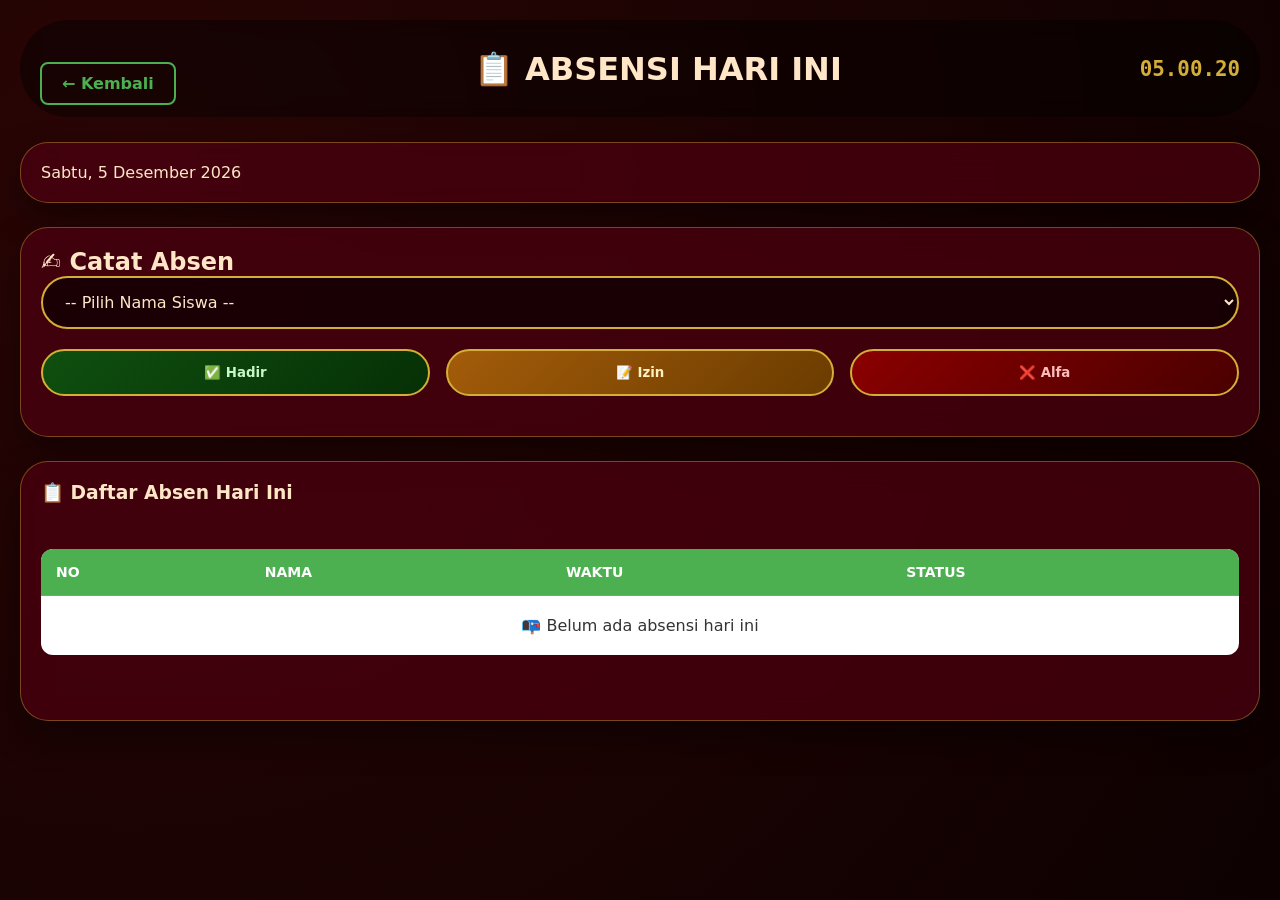
<file: absensi-simple.html>
<!DOCTYPE html>
<html lang="id">
<head>
    <meta charset="UTF-8">
    <meta name="viewport" content="width=device-width, initial-scale=1.0">
    <title>XIPHORIX | Absensi Sederhana</title>
    <link rel="stylesheet" href="style.css">
</head>
<body>
    <div class="absensi-container">
        <div class="absensi-header">
            <a href="index.html" class="back-btn">← Kembali</a>
            <h1>📋 ABSENSI HARI INI</h1>
            <div class="live-clock">--:--:--</div>
        </div>

        <div class="date-info">
            <div id="full-date-indo">Memuat...</div>
        </div>

        <div class="form-card">
            <h2>✍️ Catat Absen</h2>
            <select id="pilih-siswa" class="siswa-select">
                <option value="">Pilih Siswa</option>
            </select>
            <div class="status-pilihan">
                <button id="status-hadir" class="status-option hadir-opt">✅ Hadir</button>
                <button id="status-izin" class="status-option izin-opt">📝 Izin</button>
                <button id="status-alfa" class="status-option alfa-opt">❌ Alfa</button>
            </div>
        </div>

        <div class="log-card">
            <h3>📋 Daftar Absen Hari Ini</h3>
            <div class="table-wrapper">
                <table id="log-table">
                    <thead>
                        <tr><th>No</th><th>Nama</th><th>Waktu</th><th>Status</th></tr>
                    </thead>
                    <tbody id="log-tbody"></tbody>
                </table>
            </div>
        </div>
    </div>

    <div id="toast-message" class="toast"></div>
    <script src="script.js"></script>
</body>
</html>
</file>
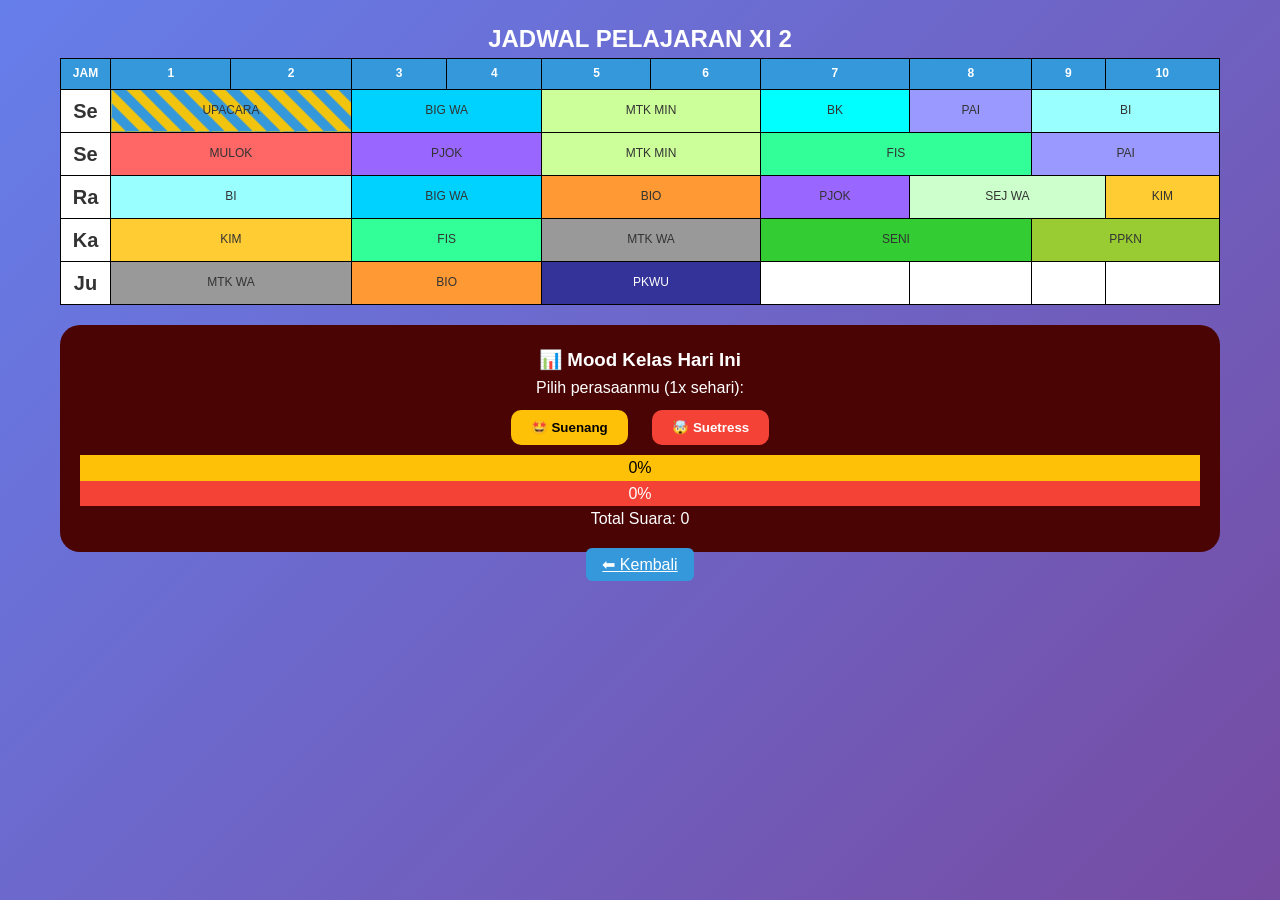
<file: jadwal.html>
<!DOCTYPE html>
<html lang="id">
<head>
    <meta charset="UTF-8">
    <meta name="viewport" content="width=device-width, initial-scale=1.0">
    <title>Jadwal XI 2 | Mood Meter</title>
<link rel="stylesheet" href="style-simple.css">
    <style>
        .schedule-table { width: 100%; border-collapse: collapse; background: white; color: #333; font-size: 12px; }
        .schedule-table th, .schedule-table td { border: 1px solid #000; padding: 5px; text-align: center; }
        .day-col { font-weight: bold; font-size: 20px; width: 50px; }
        
        /* Warna Mata Pelajaran Sesuai Gambar */
        .bg-upacara { background: repeating-linear-gradient(45deg, #f1c40f, #f1c40f 10px, #3498db 10px, #3498db 20px); }
        .bg-big { background: #00d2ff; }
        .bg-mtk { background: #ccff99; }
        .bg-bk { background: #00ffff; }
        .bg-pai { background: #9999ff; }
        .bg-bi { background: #99ffff; }
        .bg-mulok { background: #ff6666; }
        .bg-pjok { background: #9966ff; }
        .bg-fis { background: #33ff99; }
        .bg-bio { background: #ff9933; }
        .bg-sej { background: #ccffcc; }
        .bg-kim { background: #ffcc33; }
        .bg-seni { background: #33cc33; }
        .bg-ppkn { background: #99cc33; }
        .bg-pkwu { background: #333399; color: white; }
        .bg-mtk-wa { background: #999999; }

        .mood-box { background: #4a0404; color: white; padding: 20px; border-radius: 20px; margin-top: 20px; text-align: center; }
        .btn-vote { padding: 10px 20px; border: none; border-radius: 10px; cursor: pointer; font-weight: bold; margin: 10px; }
        .btn-vote:disabled { background: #666 !important; cursor: not-allowed; opacity: 0.5; }
    </style>
</head>
<body>
    <div class="home-container">
        <h2 style="text-align: center; color: white;">JADWAL PELAJARAN XI 2</h2>
        
        <div style="overflow-x: auto;">
            <table class="schedule-table">
                <thead>
                    <tr style="background: #eee;">
                        <th>JAM</th>
                        <th>1</th><th>2</th><th>3</th><th>4</th><th>5</th><th>6</th><th>7</th><th>8</th><th>9</th><th>10</th>
                    </tr>
                </thead>
                <tbody>
                    <!-- SENIN -->
                    <tr>
                        <td class="day-col">Se</td>
                        <td colspan="2" class="bg-upacara">UPACARA</td>
                        <td colspan="2" class="bg-big">BIG WA</td>
                        <td colspan="2" class="bg-mtk">MTK MIN</td>
                        <td class="bg-bk">BK</td>
                        <td class="bg-pai">PAI</td>
                        <td colspan="2" class="bg-bi">BI</td>
                    </tr>
                    <!-- SELASA -->
                    <tr>
                        <td class="day-col">Se</td>
                        <td colspan="2" class="bg-mulok">MULOK</td>
                        <td colspan="2" class="bg-pjok">PJOK</td>
                        <td colspan="2" class="bg-mtk">MTK MIN</td>
                        <td colspan="2" class="bg-fis">FIS</td>
                        <td colspan="2" class="bg-pai">PAI</td>
                    </tr>
                    <!-- RABU -->
                    <tr>
                        <td class="day-col">Ra</td>
                        <td colspan="2" class="bg-bi">BI</td>
                        <td colspan="2" class="bg-big">BIG WA</td>
                        <td colspan="2" class="bg-bio">BIO</td>
                        <td class="bg-pjok">PJOK</td>
                        <td colspan="2" class="bg-sej">SEJ WA</td>
                        <td class="bg-kim">KIM</td>
                    </tr>
                    <!-- KAMIS -->
                    <tr>
                        <td class="day-col">Ka</td>
                        <td colspan="2" class="bg-kim">KIM</td>
                        <td colspan="2" class="bg-fis">FIS</td>
                        <td colspan="2" class="bg-mtk-wa">MTK WA</td>
                        <td colspan="2" class="bg-seni">SENI</td>
                        <td colspan="2" class="bg-ppkn">PPKN</td>
                    </tr>
                    <!-- JUMAT -->
                    <tr>
                        <td class="day-col">Ju</td>
                        <td colspan="2" class="bg-mtk-wa">MTK WA</td>
                        <td colspan="2" class="bg-bio">BIO</td>
                        <td colspan="2" class="bg-pkwu">PKWU</td>
                        <td></td><td></td><td></td><td></td>
                    </tr>
                </tbody>
            </table>
        </div>

        <div class="mood-box">
            <h3>📊 Mood Kelas Hari Ini</h3>
            <p id="vote-status">Pilih perasaanmu (1x sehari):</p>
            <button id="btn-happy" class="btn-vote" style="background: #ffc107;">🤩 Suenang</button>
            <button id="btn-stress" class="btn-vote" style="background: #f44336; color: white;">🤯 Suetress</button>
            
            <div class="progress-container"><div id="bar-happy" class="progress-bar" style="background: #ffc107; color: black;">0%</div></div>
            <div class="progress-container"><div id="bar-stress" class="progress-bar" style="background: #f44336;">0%</div></div>
            <p id="total-info">Total Suara: 0</p>
        </div>

        <center><a href="index.html" class="back-btn">⬅ Kembali</a></center>
    </div>

<script src="script.js"></script>
</body>
</html>
</file>
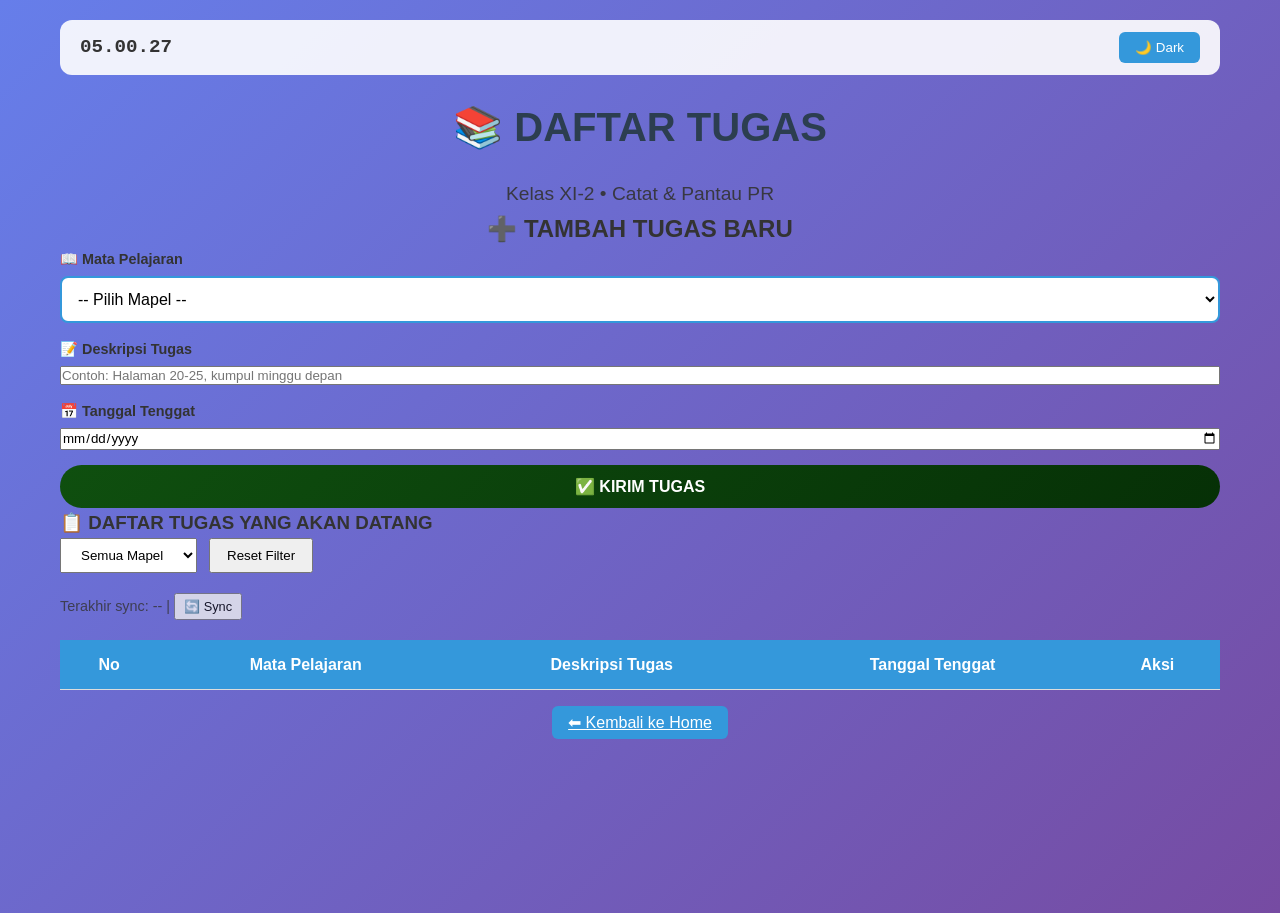
<file: tugas.html>
<!DOCTYPE html>
<html lang="id">
<head>
    <meta charset="UTF-8">
    <meta name="viewport" content="width=device-width, initial-scale=1.0, user-scalable=yes">
    <title>XIPHORIX | Tugas Kelas XI-2</title>
<link rel="stylesheet" href="style-simple.css">
    <style>
        /* tambahan kecil untuk form tugas */
        .form-tugas {
            display: flex;
            flex-direction: column;
            gap: 15px;
        }
        .form-row {
            display: flex;
            flex-direction: column;
            gap: 5px;
        }
        .form-row label {
            font-weight: bold;
            color: var(--emas);
            font-size: 0.9rem;
        }
        .btn-tambah {
            background: linear-gradient(135deg, #0f4f0f, #063006);
            border: none;
            padding: 12px;
            border-radius: 60px;
            font-weight: bold;
            cursor: pointer;
            color: white;
            font-size: 1rem;
            transition: 0.2s;
        }
        .btn-tambah:hover {
            transform: scale(1.02);
            box-shadow: 0 0 15px var(--emas);
        }
        .filter-tugas {
            display: flex;
            gap: 12px;
            align-items: center;
            flex-wrap: wrap;
            margin-bottom: 20px;
        }
        .filter-tugas select, .filter-tugas button {
            padding: 8px 16px;
        }
        .task-table th, .task-table td {
            text-align: center;
            vertical-align: middle;
        }
        .btn-hapus {
            background: #e74c3c;
            border: none;
            padding: 4px 12px;
            border-radius: 30px;
            color: white;
            cursor: pointer;
            font-size: 0.8rem;
        }
        .btn-hapus:hover {
            background: #c0392b;
        }
        .empty-tugas {
            text-align: center;
            padding: 30px;
            color: #ccc;
        }
    </style>
</head>
<body>
    <div class="home-container">
        <div class="top-status-bar">
            <div class="live-clock" id="tugas-clock">--:--:--</div>
            <button class="dark-mode-toggle" id="darkmode-toggle-tugas">🌙 Dark</button>
        </div>

        <div class="hero animate-fade-up">
            <h1 class="main-title">📚 DAFTAR TUGAS</h1>
            <p class="tagline">Kelas XI-2 • Catat & Pantau PR</p>
        </div>

        <!-- Card Form Tambah Tugas -->
        <div class="glass-card">
            <h2 style="text-align: center;">➕ TAMBAH TUGAS BARU</h2>
            <div class="form-tugas">
                <div class="form-row">
                    <label>📖 Mata Pelajaran</label>
                    <select id="mapel-tugas" class="siswa-select">
                        <option value="">-- Pilih Mapel --</option>
                    </select>
                </div>
                <div class="form-row">
                    <label>📝 Deskripsi Tugas</label>
                    <input type="text" id="deskripsi-tugas" placeholder="Contoh: Halaman 20-25, kumpul minggu depan">
                </div>
                <div class="form-row">
                    <label>📅 Tanggal Tenggat</label>
                    <input type="date" id="tanggal-tugas">
                </div>
                <button id="btn-tambah-tugas" class="btn-tambah">✅ KIRIM TUGAS</button>
            </div>
        </div>

        <!-- Filter & Daftar Tugas -->
        <div class="glass-card">
            <h3>📋 DAFTAR TUGAS YANG AKAN DATANG</h3>
            <div class="filter-tugas">
                <select id="filter-mapel">
                    <option value="all">Semua Mapel</option>
                </select>
                <button id="reset-filter-tugas" class="btn-outline">Reset Filter</button>
            </div>
            <div id="sync-status" style="font-size:0.9rem; opacity:0.8; margin-top:10px;">
                Terakhir sync: <span id="last-sync">--</span> | 
                <button onclick="refreshTugas()" class="btn-outline" style="font-size:0.8rem; padding:4px 8px;">🔄 Sync</button>
            </div>
            <div class="table-wrapper">
                <table id="tugas-table" class="task-table">
                    <thead>
                        <tr><th>No</th><th>Mata Pelajaran</th><th>Deskripsi Tugas</th><th>Tanggal Tenggat</th><th>Aksi</th></tr>
                    </thead>
                    <tbody id="tugas-tbody"></tbody>
                </table>
            </div>
        </div>

        <center><a href="index.html" class="back-btn">⬅ Kembali ke Home</a></center>
    </div>

    <div id="toast-message" class="toast"></div>
    <canvas id="particle-canvas" class="particle-bg"></canvas>

<script src="script.js"></script>

</body>
</html>
</file>
<file: style.css>
* {
    margin: 0;
    padding: 0;
    box-sizing: border-box;
    font-family: 'Segoe UI', system-ui, 'Poppins', sans-serif;
}

:root {
    --merah-gelap: #4B000F;
    --emas: #D4AF37;
    --glass-bg: rgba(75, 0, 15, 0.75);
    --glass-border: 1px solid rgba(212, 175, 55, 0.4);
    --shadow: 0 15px 35px rgba(0,0,0,0.4);
}

body {
    background: radial-gradient(circle at 10% 20%, #2a0505, #0d0101);
    color: #FFE6C7;
    min-height: 100vh;
    transition: all 0.3s ease;
}
body.dark-mode {
    background: radial-gradient(circle at 20% 30%, #0a0505, #000000);
    --glass-bg: rgba(0, 0, 0, 0.85);
    --glass-border: 1px solid rgba(212, 175, 55, 0.5);
}

.particle-bg {
    position: fixed;
    top: 0;
    left: 0;
    width: 100%;
    height: 100%;
    pointer-events: none;
    z-index: 0;
    opacity: 0.4;
}

.home-container, .absensi-container {
    position: relative;
    z-index: 2;
    max-width: 1300px;
    margin: 0 auto;
    padding: 20px;
}

.glass-card, .menu-card, .stat-card, .form-card, .log-card, .ranking-card, .date-info, .filter-card {
    background: var(--glass-bg);
    backdrop-filter: blur(12px);
    border: var(--glass-border);
    border-radius: 28px;
    box-shadow: var(--shadow);
    transition: all 0.3s ease;
    padding: 20px;
    margin-bottom: 24px;
}

@keyframes fadeInUp {
    from { opacity: 0; transform: translateY(30px); }
    to { opacity: 1; transform: translateY(0); }
}
.animate-fade-up {
    animation: fadeInUp 0.6s ease forwards;
}

.top-status-bar, .absensi-header {
    display: flex;
    justify-content: space-between;
    align-items: center;
    flex-wrap: wrap;
    gap: 15px;
    background: rgba(0,0,0,0.4);
    backdrop-filter: blur(8px);
    padding: 12px 20px;
    border-radius: 60px;
    margin-bottom: 25px;
}
.live-clock {
    font-family: monospace;
    font-size: 1.3rem;
    font-weight: bold;
    color: var(--emas);
}
.dark-mode-toggle, .back-btn, .btn-outline {
    background: transparent;
    border: 1px solid var(--emas);
    padding: 6px 14px;
    border-radius: 40px;
    color: var(--emas);
    cursor: pointer;
    font-weight: bold;
    transition: 0.2s;
}
.dark-mode-toggle:hover, .back-btn:hover, .btn-outline:hover {
    background: var(--emas);
    color: #2c0b0b;
    transform: scale(1.02);
}

.logo {
    width: 110px;
    border-radius: 25px;
    box-shadow: 0 0 30px rgba(212,175,55,0.6);
    transition: 0.2s;
}
.logo:hover { transform: scale(1.02); }
.main-title {
    font-size: clamp(2rem, 8vw, 4.5rem);
    color: var(--emas);
    text-shadow: 0 0 20px #D4AF37;
    letter-spacing: 3px;
}
.tagline { font-size: 1.2rem; color: #FFE484; }

.menu-grid {
    display: flex;
    flex-wrap: wrap;
    justify-content: center;
    gap: 30px;
    margin: 50px 0;
}

/* --- INI BAGIAN BUG YANG DIPERBAIKI --- */
a.menu-card {
    text-decoration: none !important;
}
.menu-card {
    width: 260px;
    padding: 28px 16px;
    text-align: center;
    text-decoration: none !important;
    color: #FFE6C7 !important;
}
.menu-card:hover {
    transform: translateY(-8px) scale(1.02);
    box-shadow: 0 0 25px rgba(212,175,55,0.6);
    border-color: var(--emas);
    text-decoration: none !important;
}
.menu-card h2, .menu-card p {
    text-decoration: none !important;
    color: #FFE6C7 !important;
}
.card-content h2 { 
    font-size: 1.6rem; 
    margin: 10px 0; 
    color: var(--emas) !important; 
}
.card-icon { font-size: 3.5rem; }
/* --- SELESAI PERBAIKAN BUG --- */

.dashboard-grid {
    display: grid;
    grid-template-columns: repeat(auto-fit, minmax(180px, 1fr));
    gap: 20px;
    margin: 25px 0;
}
.stat-card { display: flex; align-items: center; gap: 20px; padding: 20px; }
.stat-icon { font-size: 3rem; }
.stat-info h3 { font-size: 0.9rem; opacity: 0.9; }
.stat-info p { font-size: 2rem; font-weight: bold; color: var(--emas); }

.status-pilihan {
    display: flex;
    gap: 16px;
    flex-wrap: wrap;
    justify-content: center;
    margin: 20px 0;
}
.status-option {
    flex: 1;
    padding: 14px 0;
    border: 2px solid var(--emas);
    border-radius: 60px;
    font-weight: bold;
    cursor: pointer;
    transition: 0.2s;
    background: rgba(0,0,0,0.5);
    color: var(--emas);
}
.status-option:hover { transform: translateY(-3px); box-shadow: 0 0 15px var(--emas); }
.hadir-opt { background: linear-gradient(135deg, #0f4f0f, #063006); color: #c6f7c6; }
.izin-opt { background: linear-gradient(135deg, #a35c0a, #6b3c00); color: #fff0c0; }
.alfa-opt { background: linear-gradient(135deg, #8b0000, #4a0000); color: #ffbcbc; }

.filter-group { display: flex; gap: 12px; flex-wrap: wrap; align-items: center; }
input, select {
    background: rgba(0,0,0,0.6);
    border: 1px solid var(--emas);
    padding: 12px 16px;
    border-radius: 60px;
    color: white;
    font-size: 1rem;
}
input:focus { outline: none; border-color: #FFD966; box-shadow: 0 0 8px rgba(212,175,55,0.5); }

.table-wrapper { overflow-x: auto; margin: 20px 0; }
table { width: 100%; border-collapse: collapse; }
th, td { padding: 12px 8px; text-align: left; border-bottom: 1px solid rgba(212,175,55,0.3); }
th { color: var(--emas); }

.ranking-list { display: flex; flex-direction: column; gap: 8px; }
.rank-item {
    background: rgba(0,0,0,0.4);
    border-radius: 50px;
    padding: 8px 16px;
    display: flex;
    align-items: center;
    gap: 15px;
}
.admin-tools { display: flex; gap: 12px; flex-wrap: wrap; margin-top: 15px; }
.btn-outline.warning { border-color: #f39c12; color: #f1c40f; }
.btn-outline.danger { border-color: #e67e22; color: #e67e22; }

.toast {
    position: fixed;
    bottom: 30px;
    left: 50%;
    transform: translateX(-50%);
    background: #1f1205;
    border-left: 8px solid var(--emas);
    color: var(--emas);
    padding: 12px 28px;
    border-radius: 60px;
    z-index: 1000;
    display: none;
    font-weight: bold;
}

/* =========================================
   BAGIAN AUTH MODAL & TOMBOL VERIFIKASI
   ========================================= */
.auth-modal {
    position: fixed;
    top:0;left:0;width:100%;height:100%;
    background: rgba(0,0,0,0.95);
    backdrop-filter: blur(12px);
    display: flex;
    align-items: center;
    justify-content: center;
    z-index: 2000;
}
.auth-card { background: #2c0a0a; padding: 40px; border-radius: 40px; width: 320px; text-align: center; }
.auth-card input { width: 100%; margin: 20px 0; }

/* Desain awal Tombol Verifikasi */
#auth-submit {
    background: var(--emas);
    color: #2c0b0b;
    border: none;
    padding: 12px 24px;
    border-radius: 40px;
    font-weight: bold;
    font-size: 1rem;
    cursor: pointer;
    transition: all 0.3s ease;
    width: 100%;
}

#auth-submit:hover {
    transform: scale(1.05);
    box-shadow: 0 0 15px rgba(212, 175, 55, 0.5);
}

/* Warna saat Password BENAR */
.btn-success {
    background-color: #2ecc71 !important; /* Hijau */
    color: white !important;
    box-shadow: 0 0 15px rgba(46, 204, 113, 0.5) !important;
}

/* Warna saat Password SALAH */
.btn-error {
    background-color: #e74c3c !important; /* Merah */
    color: white !important;
    box-shadow: 0 0 15px rgba(231, 76, 60, 0.5) !important;
}
/* ========================================= */

footer { text-align: center; margin-top: 50px; padding: 20px; border-top: 1px solid rgba(212,175,55,0.3); }

@media (max-width: 700px) {
    .dashboard-grid { grid-template-columns: 1fr; }
    .menu-card { width: 100%; }
    .status-pilihan { flex-direction: column; }
}

/* Dropdown siswa */
.siswa-select {
    width: 100%;
    padding: 14px 18px;
    background: rgba(0,0,0,0.6);
    border: 2px solid var(--emas);
    border-radius: 60px;
    color: #FFE6C7;
    font-size: 1rem;
    cursor: pointer;
    transition: 0.2s;
}
.siswa-select option {
    background: #2c0a0a;
    color: #FFE6C7;
}
.siswa-select:hover, .siswa-select:focus {
    border-color: #FFD966;
    box-shadow: 0 0 12px rgba(212,175,55,0.5);
    outline: none;
}

/* Tombol lihat bukti */
.btn-view-bukti {
    background: rgba(212, 175, 55, 0.2);
    border: 1px solid var(--emas);
    padding: 4px 10px;
    border-radius: 30px;
    cursor: pointer;
    font-size: 0.8rem;
    transition: 0.2s;
}
.btn-view-bukti:hover {
    background: var(--emas);
    color: #2c0b0b;
}
#preview-modal img {
    max-height: 400px;
    object-fit: contain;
}

/* CSS Tambahan untuk Fitur Jadwal & Mood Kelas */
.mood-section {
    background: #2d2d2d; 
    padding: 25px;
    border-radius: 15px;
    margin-top: 30px;
    color: #ffffff;
    box-shadow: 0 4px 15px rgba(0,0,0,0.3);
}

.vote-btns {
    display: flex;
    justify-content: center;
    gap: 15px;
    margin: 20px 0;
}

.vote-btns button {
    padding: 12px 25px;
    font-size: 16px;
    cursor: pointer;
    border: none;
    border-radius: 8px;
    transition: transform 0.2s, opacity 0.2s;
    font-weight: bold;
}

.vote-btns button:active {
    transform: scale(0.95);
}

.btn-happy {
    background: #ffc107;
    color: #000;
}

.btn-stress {
    background: #ff5252;
    color: #fff;
}

.progress-container {
    background: #444;
    border-radius: 25px;
    margin: 15px 0;
    height: 30px;
    overflow: hidden;
    border: 1px solid #555;
}

.progress-bar {
    height: 100%;
    width: 0%; 
    transition: width 0.8s cubic-bezier(0.175, 0.885, 0.32, 1.275);
    display: flex;
    align-items: center;
    justify-content: center;
    color: white;
    font-weight: bold;
    text-shadow: 1px 1px 2px rgba(0,0,0,0.5);
}

table {
    width: 100%;
    border-collapse: separate;
    border-spacing: 0;
    margin: 25px 0;
    border-radius: 12px;
    overflow: hidden;
    background: #ffffff;
    color: #333;
}

th {
    background-color: #4CAF50;
    color: white;
    padding: 15px;
    text-transform: uppercase;
    font-size: 14px;
}

td {
    padding: 12px;
    border-bottom: 1px solid #eee;
}

tr:last-child td {
    border-bottom: none;
}

tr:hover {
    background-color: #f1f1f1;
}

.back-btn {
    display: inline-block;
    margin-top: 30px;
    padding: 10px 20px;
    background: transparent;
    border: 2px solid #4CAF50;
    color: #4CAF50 !important;
    text-decoration: none;
    border-radius: 8px;
    transition: 0.3s;
}

.back-btn:hover {
    background: #4CAF50;
    color: white !important;
}
/* ========== FITUR TUGAS ========== */
.task-table th {
    background: rgba(212, 175, 55, 0.3);
    color: var(--emas);
}
.task-table td {
    background: rgba(0,0,0,0.3);
    color: #FFE6C7;
}
.btn-hapus {
    background: #c0392b;
    border: none;
    padding: 5px 12px;
    border-radius: 30px;
    color: white;
    cursor: pointer;
}
.btn-hapus:hover {
    background: #e74c3c;
}
.filter-tugas select, .filter-tugas button {
    background: rgba(0,0,0,0.6);
    border: 1px solid var(--emas);
    border-radius: 40px;
    color: white;
    padding: 8px 16px;
}
</file>
<file: style-simple.css>
* {
    margin: 0;
    padding: 0;
    box-sizing: border-box;
    font-family: 'Segoe UI', Tahoma, sans-serif;
}

body {
    background: linear-gradient(135deg, #667eea 0%, #764ba2 100%);
    color: #333;
    min-height: 100vh;
    line-height: 1.6;
}
body.dark-mode {
    background: linear-gradient(135deg, #2c3e50, #1a252f);
    color: #ecf0f1;
}

.home-container, .absensi-container {
    max-width: 1200px;
    margin: 0 auto;
    padding: 20px;
}

.card {
    background: rgba(255,255,255,0.95);
    border-radius: 12px;
    box-shadow: 0 4px 12px rgba(0,0,0,0.1);
    padding: 24px;
    margin-bottom: 20px;
}
body.dark-mode .card {
    background: rgba(0,0,0,0.4);
    color: #ecf0f1;
}

.top-status-bar, .absensi-header {
    display: flex;
    justify-content: space-between;
    align-items: center;
    background: rgba(255,255,255,0.9);
    padding: 12px 20px;
    border-radius: 12px;
    margin-bottom: 20px;
}
body.dark-mode .top-status-bar, body.dark-mode .absensi-header {
    background: rgba(0,0,0,0.3);
}
.live-clock {
    font-family: monospace;
    font-weight: bold;
    font-size: 1.2rem;
}
.dark-mode-toggle, .back-btn {
    background: #3498db;
    color: white;
    border: none;
    padding: 8px 16px;
    border-radius: 6px;
    cursor: pointer;
}
.dark-mode-toggle:hover, .back-btn:hover {
    background: #2980b9;
}

.main-title {
    font-size: 2.5rem;
    text-align: center;
    margin: 20px 0;
    color: #2c3e50;
}
body.dark-mode .main-title { color: #ecf0f1; }
.tagline { text-align: center; font-size: 1.2rem; opacity: 0.9; }

.menu-grid {
    display: grid;
    grid-template-columns: repeat(auto-fit, minmax(250px, 1fr));
    gap: 20px;
    margin: 40px 0;
}
.menu-card {
    background: rgba(255,255,255,0.9);
    text-decoration: none;
    padding: 24px;
    border-radius: 12px;
    text-align: center;
    box-shadow: 0 4px 12px rgba(0,0,0,0.1);
    transition: transform 0.2s;
}
body.dark-mode .menu-card {
    background: rgba(0,0,0,0.4);
    color: #ecf0f1;
}
.menu-card:hover {
    transform: translateY(-4px);
}
.menu-card h2 { color: #3498db; margin: 12px 0; }
.card-icon { font-size: 3rem; }

.status-pilihan {
    display: flex;
    gap: 12px;
    flex-wrap: wrap;
    justify-content: center;
}
.status-option {
    flex: 1;
    padding: 12px;
    border: none;
    border-radius: 8px;
    font-weight: bold;
    cursor: pointer;
    min-width: 100px;
}
.hadir-opt { background: #27ae60; color: white; }
.izin-opt { background: #f39c12; color: white; }
.alfa-opt { background: #e74c3c; color: white; }

.siswa-select {
    width: 100%;
    padding: 12px;
    border: 2px solid #3498db;
    border-radius: 8px;
    background: white;
    font-size: 1rem;
}
body.dark-mode .siswa-select { background: #34495e; color: #ecf0f1; border-color: #5dade2; }

.table-wrapper { overflow-x: auto; margin: 20px 0; }
table { width: 100%; border-collapse: collapse; }
th, td { padding: 12px; text-align: left; border-bottom: 1px solid #ddd; }
th { background: #3498db; color: white; }
body.dark-mode th { background: #2980b9; }
tr:hover { background: rgba(52,152,219,0.1); }

.toast {
    position: fixed;
    bottom: 20px;
    right: 20px;
    background: #27ae60;
    color: white;
    padding: 12px 20px;
    border-radius: 8px;
    z-index: 1000;
    display: none;
    font-weight: bold;
}

.date-info {
    text-align: center;
    padding: 20px;
    background: rgba(255,255,255,0.9);
    border-radius: 12px;
    margin: 20px 0;
}
body.dark-mode .date-info { background: rgba(0,0,0,0.4); }

@media (max-width: 768px) {
    .menu-grid { grid-template-columns: 1fr; }
    .status-pilihan { flex-direction: column; }
    .absensi-header { flex-direction: column; gap: 10px; text-align: center; }
}
</file>
